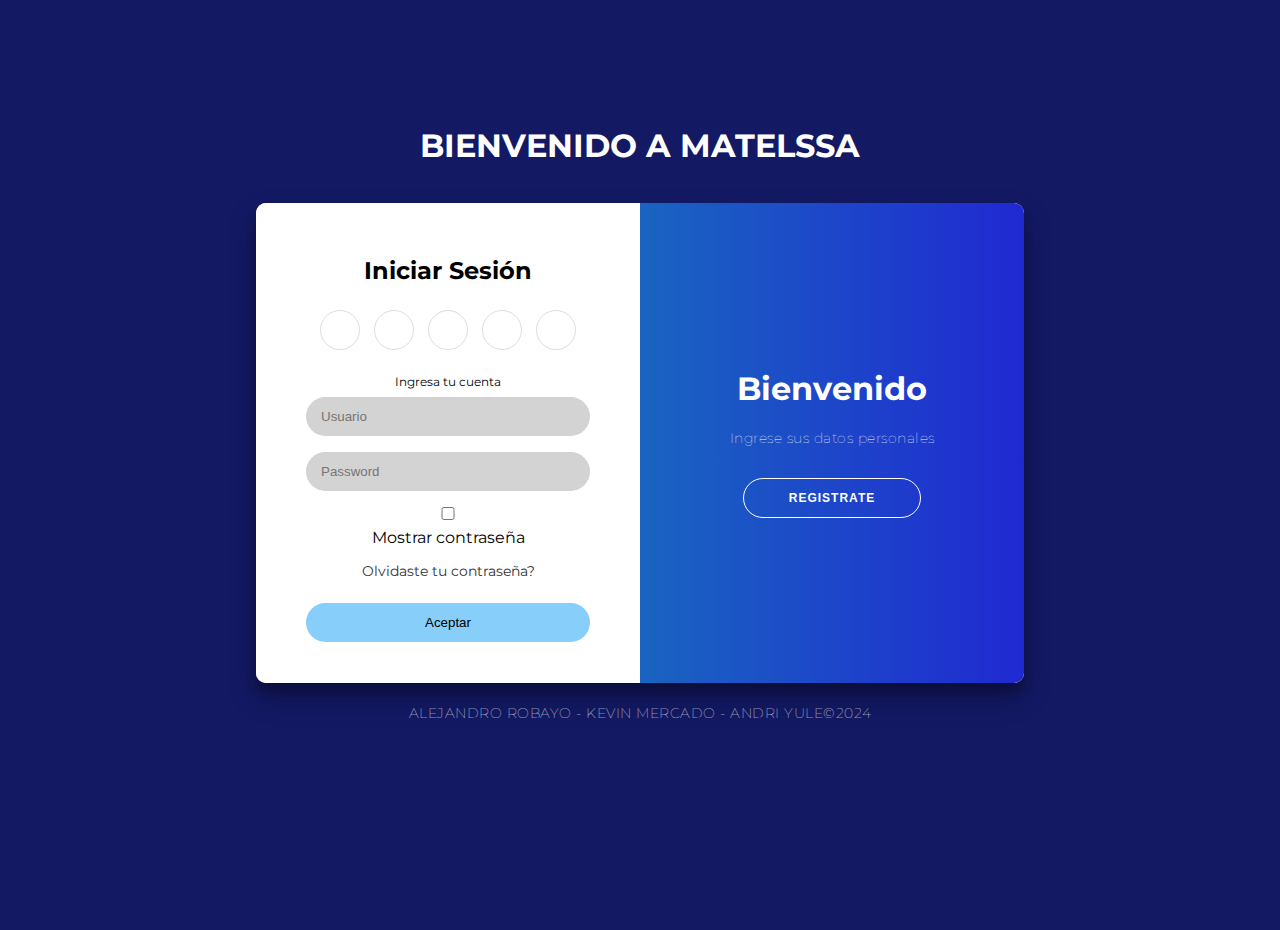
<file: MATELSSA PROYECTO FINAL/Paginas/INICIOSESION.html>
<!DOCTYPE html>
<html lang="en">
<head>
<meta charset="UTF-8">
<meta name="viewport" content="width=device-width, initial-scale=1.0">
<title>MATELSSA | INICIO DE SESION</title>

<link rel="icon" href="../startbootstrap-shop-homepage-gh-pages/img/mmi.jpg">
<!-- Favicon-->
<link rel="icon" type="image/x-icon" href="assets/favicon.ico" />
<!-- Bootstrap icons-->
<link rel="stylesheet" href="./CSS/INICIO SESION.CSS">

<!--Iconos-->
<link rel="shortcut icon" href="" type="image/x-icon">
<link rel="stylesheet" href="https://use.fontawesome.com/releases/v5.8.1/css/all.css" integrity="sha384-50oBUHEmvpQ+1lW4y57PTFmhCaXp0ML5d60M1M7uH2+nqUivzIebhndOJK28anvf" crossorigin="anonymous">
</head>
<body>
<br>
<h1 style="color: rgb(255, 255, 255);">BIENVENIDO A MATELSSA</h1>

<br><br>
<div class="container" id="container">
<!-- Regístrese -->
<div class="form-container sign-up-container">
<form action="" method="">
<h2>Crear una cuenta</h2>
<!-- ************************************************* -->
<span style="font-size: 20px;font-weight:bold">Ingresa tus datos para registrarse</span>
<input type="text" placeholder="Usuario" name="usuario" required >
<input type="text" placeholder="Nombre" name="realname" required>
<input type="text" placeholder="Apellido" name="realapell" required>
<select name="tipo_doc">
<option value="Tarjeta identidad">Tarjeta identidad</option>
<option value="Cedula ciudadania">Cedula ciudadania</option>
</select>
<input type="text" placeholder="documento" name="no_documento" required>
<input type="password" placeholder="Password" name="pass" required>
<input type="password" placeholder="Repita Password" name="rpass" required>
<input type="submit" class="boost" name="submit" value="Registrar">
</form>
</div>
<!-- Iniciar sesión -->
<div class="form-container sign-in-container">
<form action="" method="">
<h2>Iniciar Sesión</h2>
<div class="social-container">
<a href="https://www.facebook.com"><i class="fab fa-facebook-square"></i></a>
<a href="https://www.youtube.com"><i class="fab fa-youtube-square"></i></a>
<a href="https://www.twitter.com"><i class="fab fa-twitter-square"></i></a>
<a href="https://www.instagram.com"><i class="fab fa-instagram"></i></a>
<a href="https://web.whatsapp.com"><i class="fab fa-whatsapp"></i></a>
</div>
<!-- ************************************************* -->
<br>
<span>Ingresa tu cuenta</span>
<input type="text" placeholder="Usuario" name="usuario" required>
<input type="password" placeholder="Password" name="pass" id="seña" required>
<input type="checkbox" id="verpass" onchange="mostrarSeña()">Mostrar contraseña
<a href="#">Olvidaste tu contraseña?</a>
<input type="submit" class="boost" name="submit" id="boost" value="Aceptar">
</form>
</div> 

<!-- SECCION DE CONTENEDORES OVERLAY DINAMICOS -->
<div class="overlay-container">
<div class="overlay">
<div class="overlay-panel overlay-left">
<h1>BIENVENIDO DE NUEVO!</h1>
<p>Inicie sesión con sus datos claves</p>
<button class="ghost" id="signIn">Inicio Sesión</button>
</div>
<div class="overlay-panel overlay-right">
<h1>Bienvenido</h1>
<p>Ingrese sus datos personales</p>
<button class="ghost" id="signUp">Registrate</button>
</div>
</div>
</div>
</div>
<!-- firma --> <div class="footer">
<footer>
<p>ALEJANDRO ROBAYO - KEVIN MERCADO - ANDRI YULE&copy;2024 </p>
</footer>
</div>
<script src="./JS/PROGRAMACION.JS"></script>
</body>
</html>
</file>
<file: MATELSSA PROYECTO FINAL/Paginas/CSS/INICIO SESION.CSS>
@import url('https://fonts.googleapis.com/css?family=Montserrat:400,800');

* {
    box-sizing: border-box;
}

body {
    background: -webkit-gradient(left top, right top, color-stop(0%, rgb(147, 222, 193)), color-stop(41%, rgba(21,93,171,1)), color-stop(100%, rgb(2, 53, 112)));
    background: -webkit-linear-gradient(left, rgba(147,206,222,1) 0%, rgba(21,93,171,1) 41%, rgba(0,43,91,1) 100%);
    background: -o-linear-gradient(left, rgba(147,206,222,1) 0%, rgba(21,93,171,1) 41%, rgba(0,43,91,1) 100%);
    background: -ms-linear-gradient(left, rgba(147,206,222,1) 0%, rgba(21,93,171,1) 41%, rgba(0,43,91,1) 100%);
    /* background: linear-gradient(to right, rgba(147,206,222,1) 0%, rgba(21,93,171,1) 41%, rgba(0,43,91,1) 100%); */
    background: #131963 !important;
    filter: progid:DXImageTransform.Microsoft.gradient( startColorstr='#93cede', endColorstr='#002b5b', GradientType=1 );
    display: flex;
    justify-content: center;
    align-items: center;
    flex-direction: column;
    font-family: 'Montserrat', sans-serif;
    height: 100vh;
    margin: -20px 0 50px;
}
/* color de titulo */
h1 {
    font-weight: bold;
    margin: 0;
    
}

h2 {
    text-align: center;
    color: #000000;
}

p {
    font-size: 14px;
    font-weight: 100;
    line-height: 20px;
    letter-spacing: 0.5px;
    margin: 20px 0 30px;
}

span {
    font-size: 12px;
}

a {
    color: #333;
    font-size: 14px;
    text-decoration: none;
    margin: 15px 0;
}

button {
    border-radius: 20px;
    border: 1px solid #ffffff;
    background-color: #2d8ec2;
    color: #FFFFFF;
    font-size: 12px;
    font-weight: bold;
    padding: 12px 45px;
    letter-spacing: 1px;
    text-transform: uppercase;
    transition: transform 80ms ease-in;
}

button:active {
    transform: scale(0.95);
}

button:focus {
    outline: none;
}

button.ghost {
    background-color: transparent;
    border-color: #FFFFFF;
}

form {
    background-color: #FFFFFF;
    display: flex;
    align-items: center;
    justify-content: center;
    flex-direction: column;
    padding: 0 50px;
    height: 100%;
    text-align: center;
}

input {
    background-color: lightgrey;
    border: none;
    padding: 12px 15px;
    margin: 8px 0;
    width: 100%;
    border-radius: 20px;
}
select{
    background-color: #eee;
    border: none;
    padding: 12px 15px;
    margin: 8px 0;
    width: 100%;
}
#verpass{
    display: inline-block;
}
.boost{
    background-color: lightskyblue;
    border-radius: 20px;
    padding: 12px 15px;
    margin: 8px 0;
    width: 100%;
}
.container {
    background-color: #fff;
    border-radius: 10px;
    box-shadow: 0 14px 28px rgba(0,0,0,0.25), 
            0 10px 10px rgba(0,0,0,0.22);
    position: relative;
    overflow: hidden;
    width: 768px;
    max-width: 100%;
    min-height: 480px;
}

.form-container {
    position: absolute;
    top: 0;
    height: 100%;
    transition: all 0.6s ease-in-out;
}

.sign-in-container {
    left: 0;
    width: 50%;
    z-index: 2;
}

.container.right-panel-active .sign-in-container {
    transform: translateX(100%);
}

.sign-up-container {
    left: 0;
    width: 50%;
    height: 86%;
    opacity: 0;
    z-index: 1;
}

.container.right-panel-active .sign-up-container {
    transform: translateX(100%);
    opacity: 1;
    z-index: 5;
    animation: show 0.6s;
}
/* animacion con linea 137 */
@keyframes show {
    0%, 49.99% {
        opacity: 0;
        z-index: 1;
    }
    
    50%, 100% {
        opacity: 1;
        z-index: 5;
    }
}

.overlay-container {
    position: absolute;
    top: 0;
    left: 50%;
    width: 50%;
    height: 100%;
    overflow: hidden;
    transition: transform 0.6s ease-in-out;
    z-index: 100;
}

.container.right-panel-active .overlay-container{
    transform: translateX(-100%);
}

.overlay {
    background: #139fb1;
    background: -webkit-linear-gradient(to right, #139fb1, #a520d1);
    background: linear-gradient(to right, #139fb1, #2029d1);
    background-repeat: no-repeat;
    background-size: cover;
    background-position: 0 0;
    color: #FFFFFF;
    position: relative;
    left: -100%;
    height: 100%;
    width: 200%;
    transform: translateX(0);
    transition: transform 0.6s ease-in-out;
}

.container.right-panel-active .overlay {
    transform: translateX(50%);
}

.overlay-panel {
    position: absolute;
    display: flex;
    align-items: center;
    justify-content: center;
    flex-direction: column;
    padding: 0 40px;
    text-align: center;
    top: 0;
    height: 100%;
    width: 50%;
    transform: translateX(0);
    transition: transform 0.6s ease-in-out;
}

.overlay-left {
    transform: translateX(-20%);
}

.container.right-panel-active .overlay-left {
    transform: translateX(0);
}

.overlay-right {
    right: 0;
    transform: translateX(0);
}

.container.right-panel-active .overlay-right {
    transform: translateX(20%);
}

.social-container {
    margin: 5px 0;
}

.social-container a {
    border: 1px solid #DDDDDD;
    border-radius: 50%;
    display: inline-flex;
    justify-content: center;
    align-items: center;
    margin: 0 5px;
    height: 40px;
    width: 40px;
    color: rgb(5, 5, 155);
}
.footer footer{
    color: rgb(255, 255, 255);

}
</file>
